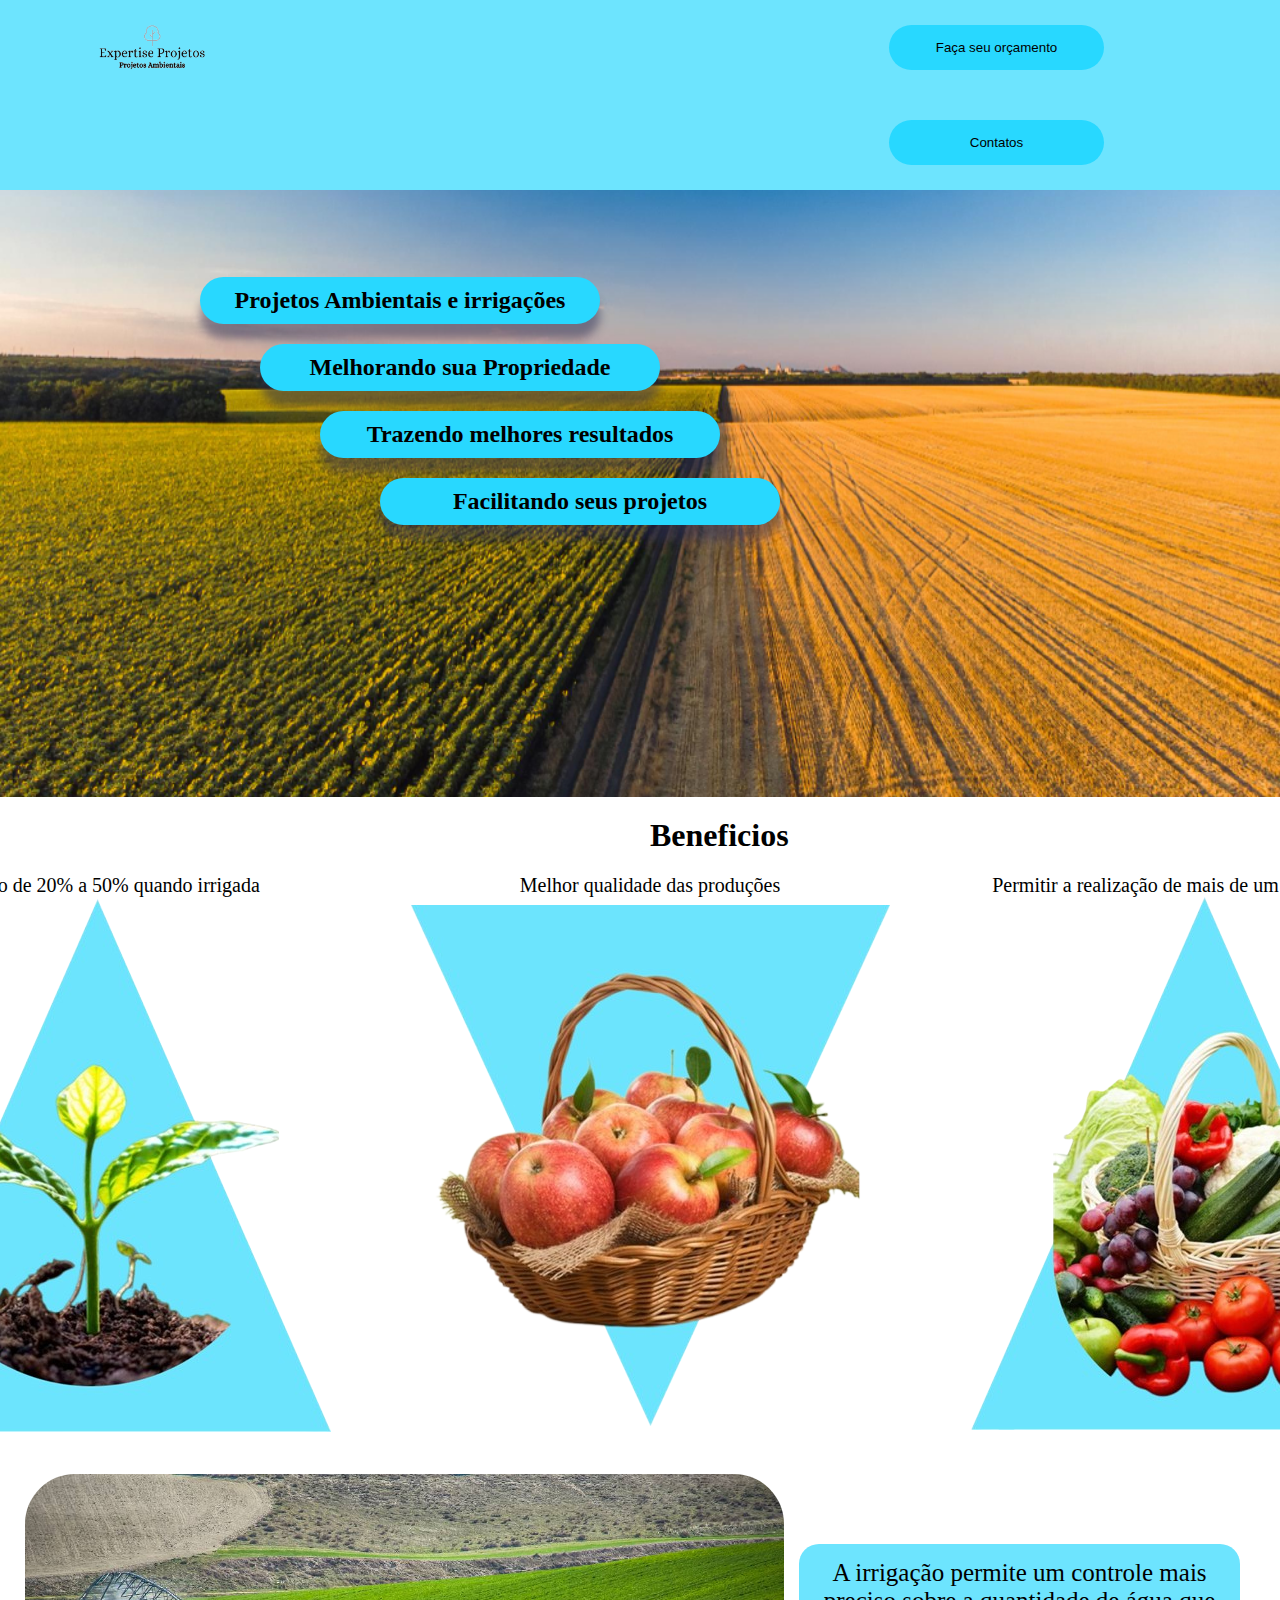
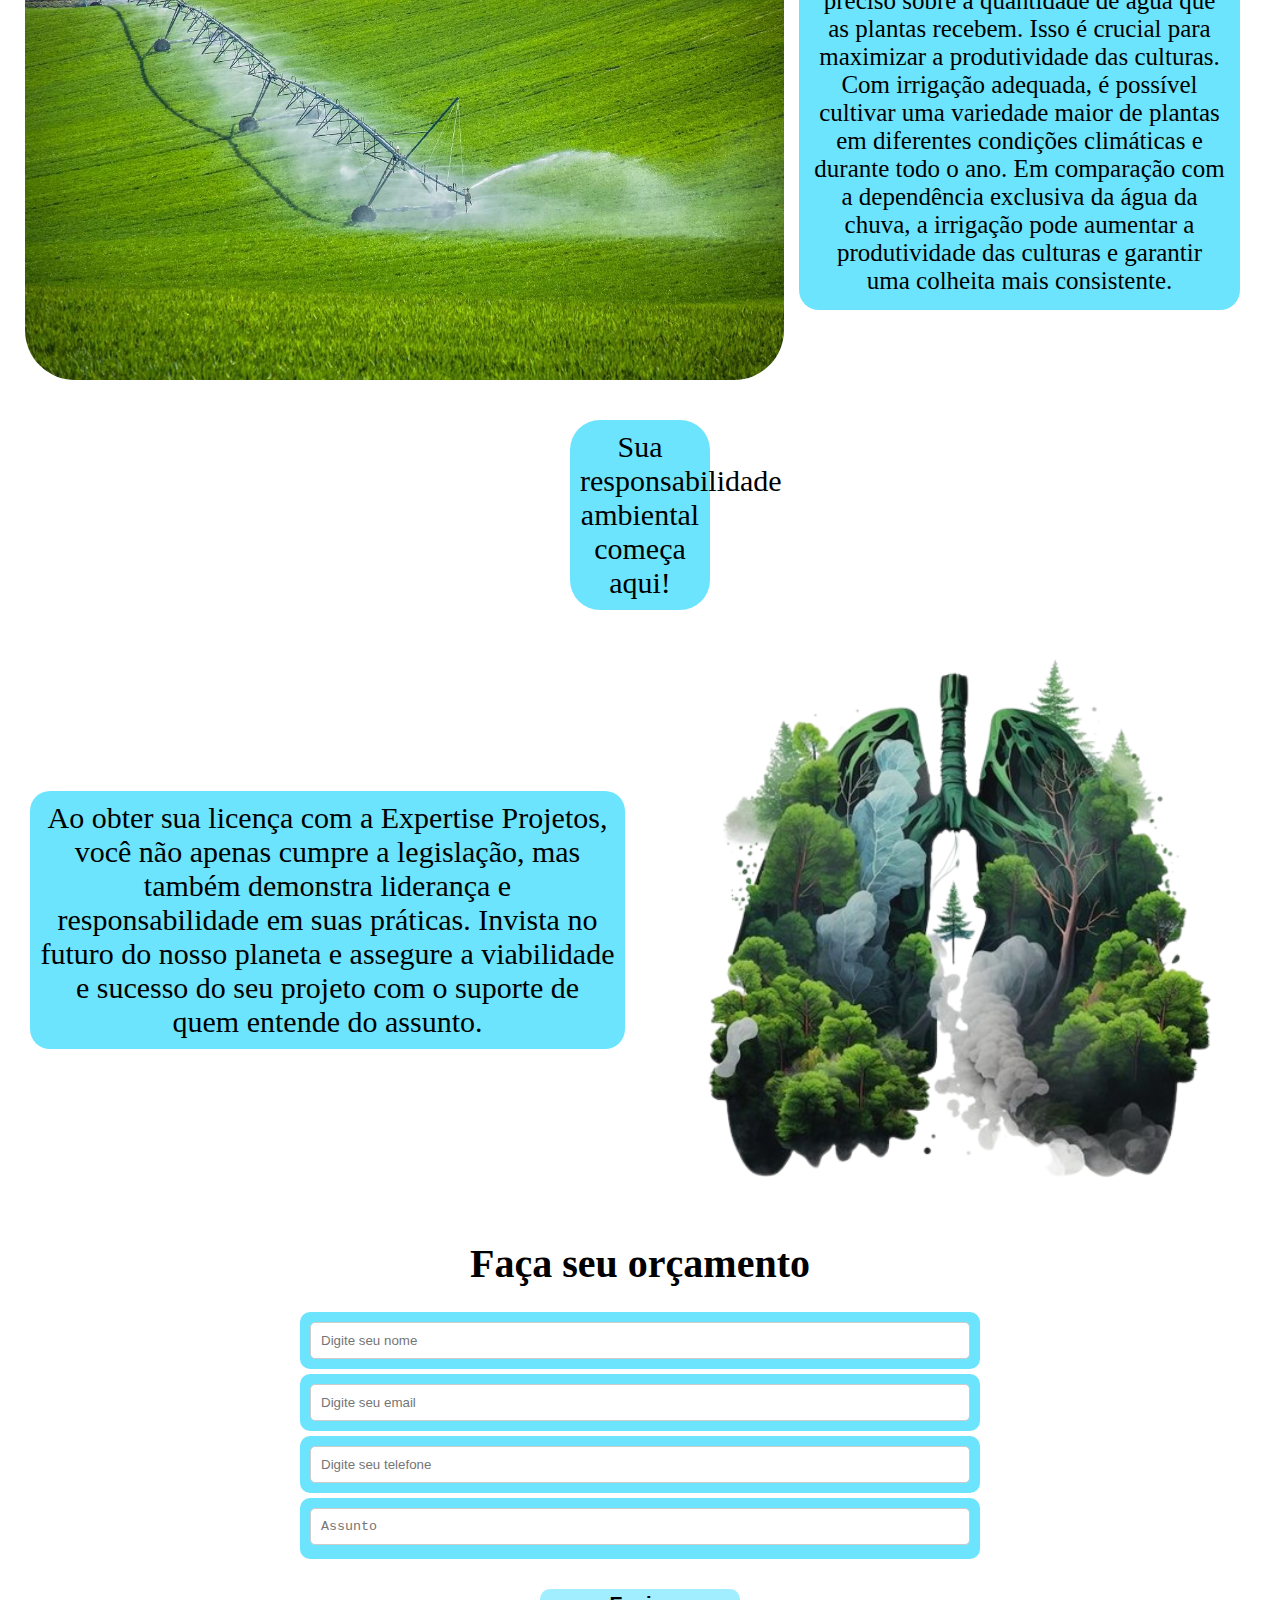
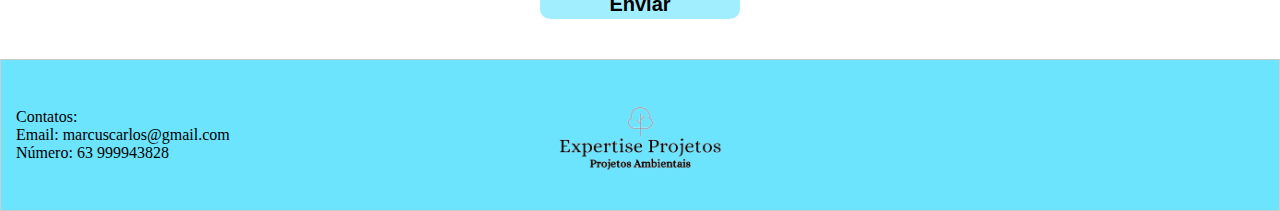
<file: Index.html>
<!DOCTYPE html>
<html lang="pt-br">
<head>
    <meta charset="UTF-8">
    <meta name="viewport" content="width=device-width, initial-scale=1.0">
    <link rel="preconnect" href="https://fonts.googleapis.com">
    <link rel="preconnect" href="https://fonts.gstatic.com" crossorigin>
    <link href="https://fonts.googleapis.com/css2?family=Inter:ital,opsz,wght@0,14..32,100..900;1,14..32,100..900&display=swap" rel="stylesheet">
    <title>Expertise Projetos</title>
    <link rel="stylesheet" href="style.css">
</head>
<body>
    <!-- Header -->
    <div id="header">
        <img src="./Imagens/logo.png" id="logo" alt="Error">
        <div id="headerButtons">
            <button id="buttonHeaderOrcamento"> Faça seu orçamento </button>
            <button id="buttonHeaderContatos"> Contatos </button>
        </div>
    </div>
    <!-- Explanatory Menu -->
    <div id="explanatoryMenu">
        <h1 id="space">&nbsp;</h1>
        <div id="explanatoryGrid">
            <h2 class="explanatoryText"> Projetos Ambientais e irrigações </h2>
            <h2 class="explanatoryText"> Melhorando sua Propriedade </h2>
            <h2 class="explanatoryText"> Trazendo melhores resultados </h2>
            <h2 class="explanatoryText"> Facilitando seus projetos </h2>
        </div>
    </div>
    <!-- Benefits -->
    <div>
       <div>
            <h1 id="benefitsTextH1"> Beneficios </h1>
       </div>
            <div id="benefitsGrid">
                <div class="benefitsGridRow">
                    <p class="benefitsTextP">Aumento de 20% a 50% quando irrigada</p>
                    <img class="benefitsImg" src="./Imagens/beneficio1.png" alt="Error">
                </div>
                <div class="benefitsGridRow">
                    <p class="benefitsTextP">Melhor qualidade das produções</p>
                    <img class="benefitsImg" src="./Imagens/beneficio2.png" alt="Error">
                </div>
                <div class="benefitsGridRow">
                    <p class="benefitsTextP">Permitir a realização de mais de um ciclo de colheita</p>
                    <div id="benefitsImgGrid">
                        <img class="benefitsImg" src="./Imagens/beneficio3.png" alt="Error">
                    </div>    
                </div>
            </div>
       </div>
    </div>
    <!--Text Explanatory-->
    <div id="explanatoryGridInfo">
       <img id="imgExplanatory" src="./Imagens/irrigaçao.jpg" alt="Error">
       <p id="explanatoryText2">A irrigação permite um controle mais preciso sobre a quantidade de água que as plantas recebem. Isso é crucial para maximizar a produtividade das culturas. Com irrigação adequada, é possível cultivar uma variedade maior de plantas em diferentes condições climáticas e durante todo o ano. Em comparação com a dependência exclusiva da água da chuva, a irrigação pode aumentar a produtividade das culturas e garantir uma colheita mais consistente.</p> 
    </div>
    <!--Responsibility-->
    <div id="responsibilityTitle">
        <p> Sua responsabilidade ambiental começa aqui! </p>
    </div>
    <div id="responsibilityGrid">
       <p id="responsibilityText">Ao obter sua licença com a Expertise Projetos, você não apenas cumpre a legislação, mas também demonstra liderança e responsabilidade em suas práticas. Invista no futuro do nosso planeta e assegure a viabilidade e sucesso do seu projeto com o suporte de quem entende do assunto.</p>
       <img id="responsibilityImg" src="./Imagens/pulmao.svg" alt="Error">
    </div>
    <!-- Form Inputs -->
    <div id="formTitle">
        <p>Faça seu orçamento</p>
    </div>
    <div id="formGrid">
        <form action="https://api.sheetmonkey.io/form/rDV1tBsSbmfRYyx4fg2PXV" method="post">
            <div class="formContainer">
                <input name="Nome" type="text" class="input" placeholder="Digite seu nome" required>
            </div>
            <div class="formContainer">    
                <input name="E-mail" type="email" class="input" placeholder="Digite seu email" required>
            </div>
            <div class="formContainer">
                <input name="Telefone" type="tel" class="input" placeholder="Digite seu telefone" required>
            </div>
            <div class="formContainer"  >
                <textarea name="Assunto" id="myTextarea" rows="1" placeholder="Assunto"></textarea>
            </div>
            <button id="submitButton" type="submit" value="submit">Enviar</button>  
          </form>
    </div>
    <!-- Bottom Header -->
    <div id="bottomHeader">
        <div id="headerBottomColum">
            <div id="text">
                <p>Contatos:</p>
                <p>Email: marcuscarlos@gmail.com</p>
                <p>Número: 63 999943828</p>
            </div>
            <img id="bottomHeaderImg" src="./Imagens/logo.png" alt="Error">
        </div>
    </div>
    <script src="index.js"></script>
</body>
</html>
</file>
<file: style.css>
/* Estilos base (para telas maiores) */
* {
    margin: 0;
}

#header {
    background-color: #6de4fe;
    display: grid;
    grid-auto-flow: column;
    columns: auto;
    column-gap: 600px;
}

#logo {
    margin-left: 90px;
    margin-bottom: 15px;
    margin-top: 10px;
    height: 70px;
    width: 124px;
}

#buttonHeaderOrcamento,
#buttonHeaderContatos {
    width: 215px;
    height: 45px;
    background-color: #28d8ff;
    border: 0px;
    border-radius: 30px;
    cursor: pointer;
    margin-top: 25px;
    margin-left: 75px;
    margin-bottom: 25px;
}

#explanatoryMenu {
    background-image: url(./Imagens/plantacao.jpg);
    background-size: cover;
    background-position: center;
    height: 607px;
    width: 100%;
}

#space {
    margin-bottom: 50px;
}

#explanatoryGrid {
    display: grid;
    grid-auto-flow: row;
    row-gap: 20px;
    margin-left: 200px;
}

.explanatoryText {
    background-color: #28d8ff;
    padding: 10px 0;
    width: 400px;
    text-align: center;
    border-radius: 30px;
    margin: 0;
    box-shadow: 0px 15px 10px #2b2c537e;
}

.explanatoryText:hover {
    box-shadow: 0px 15px 20px #10101f7e;
    transform: translateY(-2px);
    transition-duration: 0.5s;
}

#benefitsTextH1 {
    background-color: #28d8ff;
    text-align: center;
    border-radius: 30px;
    margin: 20px 650px;
}

.benefitsTextP {
    font-size: 20px;
}

#benefitsGrid {
    display: grid;
    grid-auto-flow: column;
    columns: auto;
    justify-content: center;
    column-gap: 80px;
    margin-left: 20px;
}

.benefitsGridRow {
    display: grid;
    grid-auto-flow: row;
    text-align: center;
}

#explanatoryGridInfo {
    margin: 40px 25px;
    display: flex;
    align-items: center;
}

#imgExplanatory {
    width: 900px;
    height: 506px;
    border-radius: 50px;
}

#explanatoryText2 {
    background-color: #6de4fe;
    margin: 0;
    text-align: justify;
    margin: 0px 15px;
    padding: 15px;
    border-radius: 20px;
    text-align: center;
    font-size: 25px;
}

#responsibilityTitle {
    background-color: #6de4fe;
    text-align: center;
    border-radius: 30px;
    margin: 10px 570px;
    padding: 10px;
    font-size: 30px;
}

#responsibilityGrid {
    display: flex;
    align-items: center;
}

#responsibilityText {
    background-color: #6de4fe;
    border-radius: 20px;
    margin: 30px;
    padding: 10px;
    text-align: center;
    font-size: 30px;
}

#responsibilityImg {
    margin-right: 25px;
    width: 1066px;
    height: 600px;
}

#formTitle {
    margin: 20px 0px;
    font-size: 40px;
    font-weight: bold;
    text-align: center;
}

#formGrid {
    display: grid;
    grid-auto-flow: row;
    align-items: center;
}

.formContainer {
    background-color: #6de4fe;
    margin: 5px 300px;
    padding: 10px;
    box-sizing: border-box;
    border-radius: 10px;
}

.input {
    background-color: #ffffff;
    width: 100%;
    box-sizing: border-box;
    padding: 10px;
    border: 1px solid #ccc;
    border-radius: 5px;
}

#myTextarea {
    resize: none;
    overflow: hidden;
    background-color: #ffffff;
    width: 100%;
    box-sizing: border-box;
    padding: 10px;
    border: 1px solid #ccc;
    border-radius: 5px;
}

#submitButton {
    margin: 30px auto;
    background-color: #a0eeff;
    border: 0;
    width: 200px;
    height: 30px;
    display: block;
    font-size: 20px;
    font-weight: bold;
    border-radius: 10px;
}

#submitButton:hover {
    box-shadow: 0px 15px 20px #10101f7e;
    transform: translateY(-0.5px);
    transition-duration: 0.5s;
}

#bottomHeader {
    background-color: #6de4fe;
    width: 100%;
}

#headerBottomColum {
    display: flex;
    align-items: center;
    justify-content: center;
    position: relative;
    height: 150px;
    border: 1px solid #ccc;
    margin-top: 10px;
}

#text {
    position: absolute;
    left: 15px;
    margin: 0;
}

#bottomHeaderImg {
    height: 100px;
}

/* Media Queries para telas menores */
@media (max-width: 1200px) {
    #header {
        column-gap: 300px;
    }

    #logo {
        margin-left: 50px;
        width: 150px;
        height: 75px;
    }

    #buttonHeaderOrcamento,
    #buttonHeaderContatos {
        margin-left: 25px;
    }

    #explanatoryGrid {
        margin-left: 100px;
    }

    #benefitsTextH1 {
        margin: 20px 300px;
    }

    .benefitsImg{
        width: 220px;
    }

    #explanatoryGridInfo{
        display: grid;
        grid-auto-flow: row;
        row-gap: 15px;
    }

    #imgExplanatory{
        width: 700px;
    }

    #responsibilityTitle {
        margin: 10px 150px;
    }

    #responsibilityGrid{
        display: grid;
        grid-auto-flow: row;
        justify-items: center;
    }

    #responsibilityImg{
        width: 500px;
        margin-left: 15px;
    }

    .formContainer {
        margin: 5px 30px;
    }
}

@media (max-width: 768px) {
    #header {
        display: flex;
        align-items: center;
        justify-content: space-between; /* Ajusta a distribuição dos elementos */
        text-align: center;
        gap: 10px; /* Espaço entre os elementos */
    }
    
    #logo {
        margin-left: 10px;
    }
    
    #buttonHeaderOrcamento,
    #buttonHeaderContatos {
        margin-left: 0;
        margin-right: 10px;
        margin-bottom: 5px; 
        width: 120px;
        height: 30px;
        font-size: 11px;
    }
    

    #explanatoryGrid {
        margin-left: 50px;
    }

    .explanatoryText {
        width: 300px;
    }

    #benefitsTextH1 {
        margin: 20px 100px;
    }

    #benefitsGrid {
        grid-auto-flow: row;
        justify-content: center;
        align-items: center; /* Centraliza verticalmente os itens */
        justify-items: center; /* Centraliza horizontalmente os itens */
    }

    .benefitsImg{
        margin: 15px 0;
    }

    #explanatoryGridInfo {
        flex-direction: column;
    }

    #imgExplanatory{
        margin-bottom: 15px;
    }

    #imgExplanatory {
        width: 100%;
        height: auto;
    }

    #responsibilityTitle {
        margin: 10px 100px;
    }

    #responsibilityGrid {
        flex-direction: column;
    }

    #responsibilityImg {
        width: 100%;
        height: auto;
        margin-right: 0;
    }

    #text{
        font-size: 12px;
    }

    .formContainer {
        margin: 5px 50px;
    }
}

@media (max-width: 480px) {
    #header {
        display: flex;
        justify-content: center; /* Centraliza horizontalmente */
        align-items: center; /* Centraliza verticalmente */
        height: 100px;
        background-color: #6de4fe;
    }

    #logo {
        height: 100px; /* Ajuste o tamanho da logo para telas menores */
        width: 200px; /* Ajuste o tamanho da logo para telas menores */
        margin: 0; /* Remove margens anteriores */
    }

    #buttonHeaderOrcamento,
    #buttonHeaderContatos {
        display: none; /* Oculta os botões completamente */
    }

    #explanatoryGrid {
        margin-left: 2px;
    }

    .space{
        margin-bottom: 100px;
    }

    .explanatoryText {
        width: 180px;
        font-size: 20px;
    }

    #benefitsTextH1 {
        margin: 20px auto;
        width: 250px;
        text-align: center;
    }

    #benefitsGrid {
        display: grid;
        grid-auto-flow: row;
        justify-content: center; /* Centraliza horizontalmente */
        align-items: center; /* Centraliza verticalmente */
        text-align: center; /* Centraliza o texto */
        row-gap: 20px; /* Espaçamento entre os itens */
    }

    .benefitsImg {
        width: 350px;
        margin: 10px auto;
        align-self: center;
        justify-self: center;
    }

    .benefitsTextP{
        font-size: 30px;
    }

    #explanatoryText2 {
        margin: 20px 0 20px 0;
    }

    #responsibilityTitle {
        margin: 10px 50px;
    }

    #formTitl {
        margin-top: 10px;
    }

    .formContainer {
        margin: 5px 20px;
    }

    #headerBottomColum {
        display: grid;
        flex-direction: row; /* Alinha os itens em uma coluna */
        align-items: center; /* Centraliza horizontalmente */
        justify-content: center; /* Centraliza verticalmente */
    }
    
    #headerBottomColum{
        height: 100%;
    }

    #text{
        margin-top: -100px;
    }
    
    #bottomHeaderImg {
        width: 200px; 
        margin-top: 80px;   
    }
}
</file>
